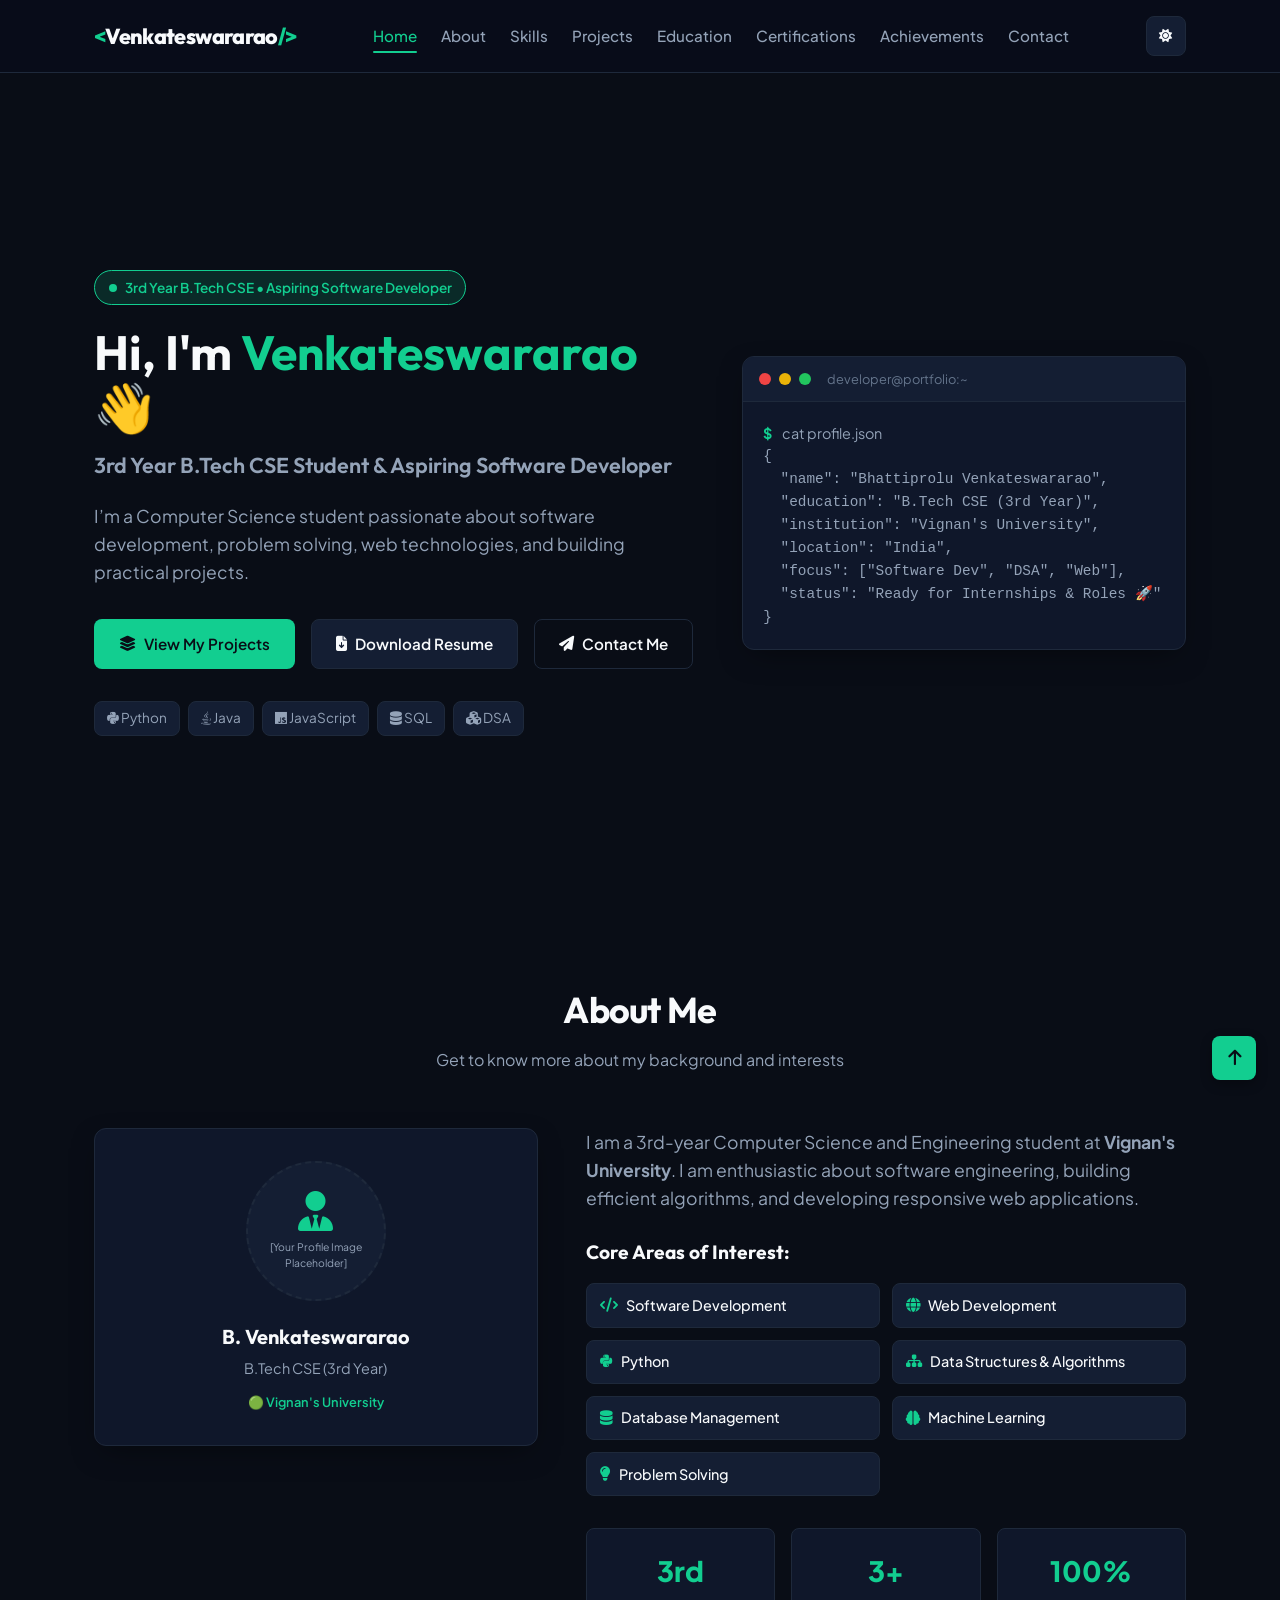
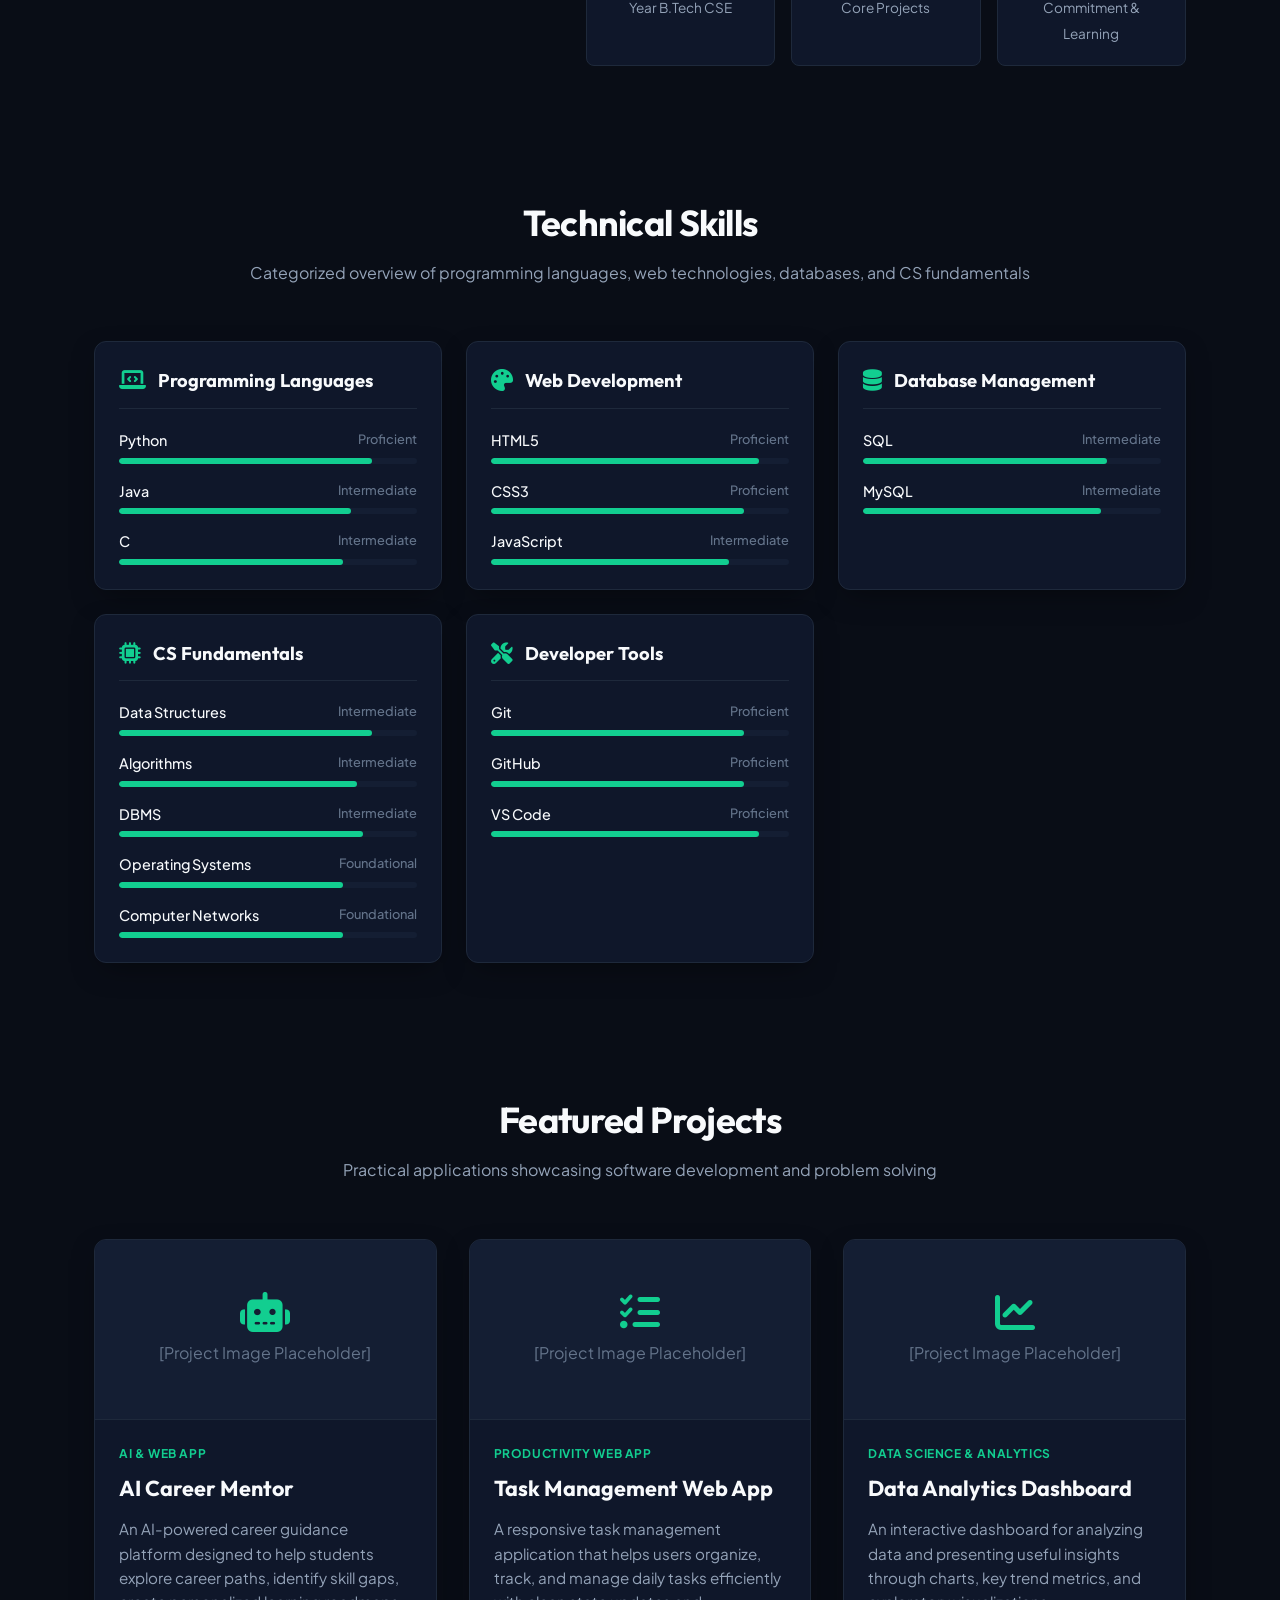
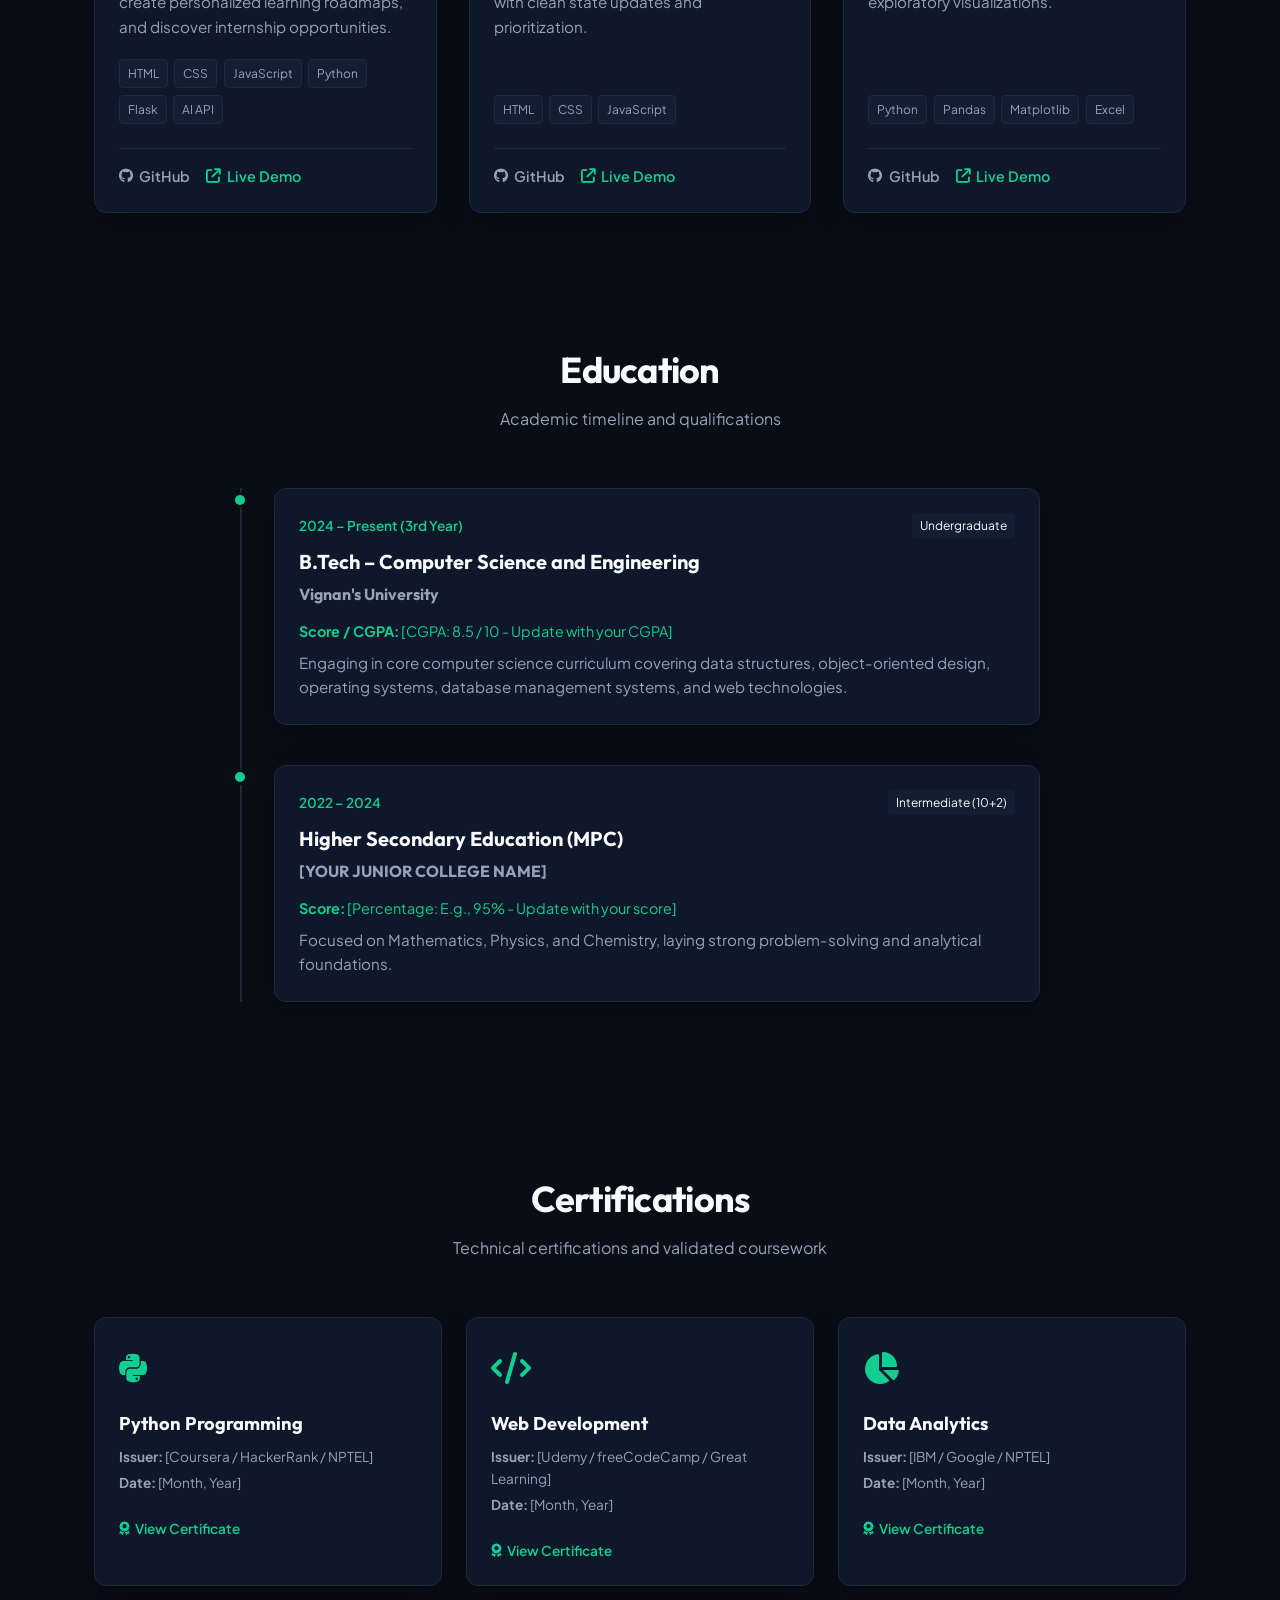
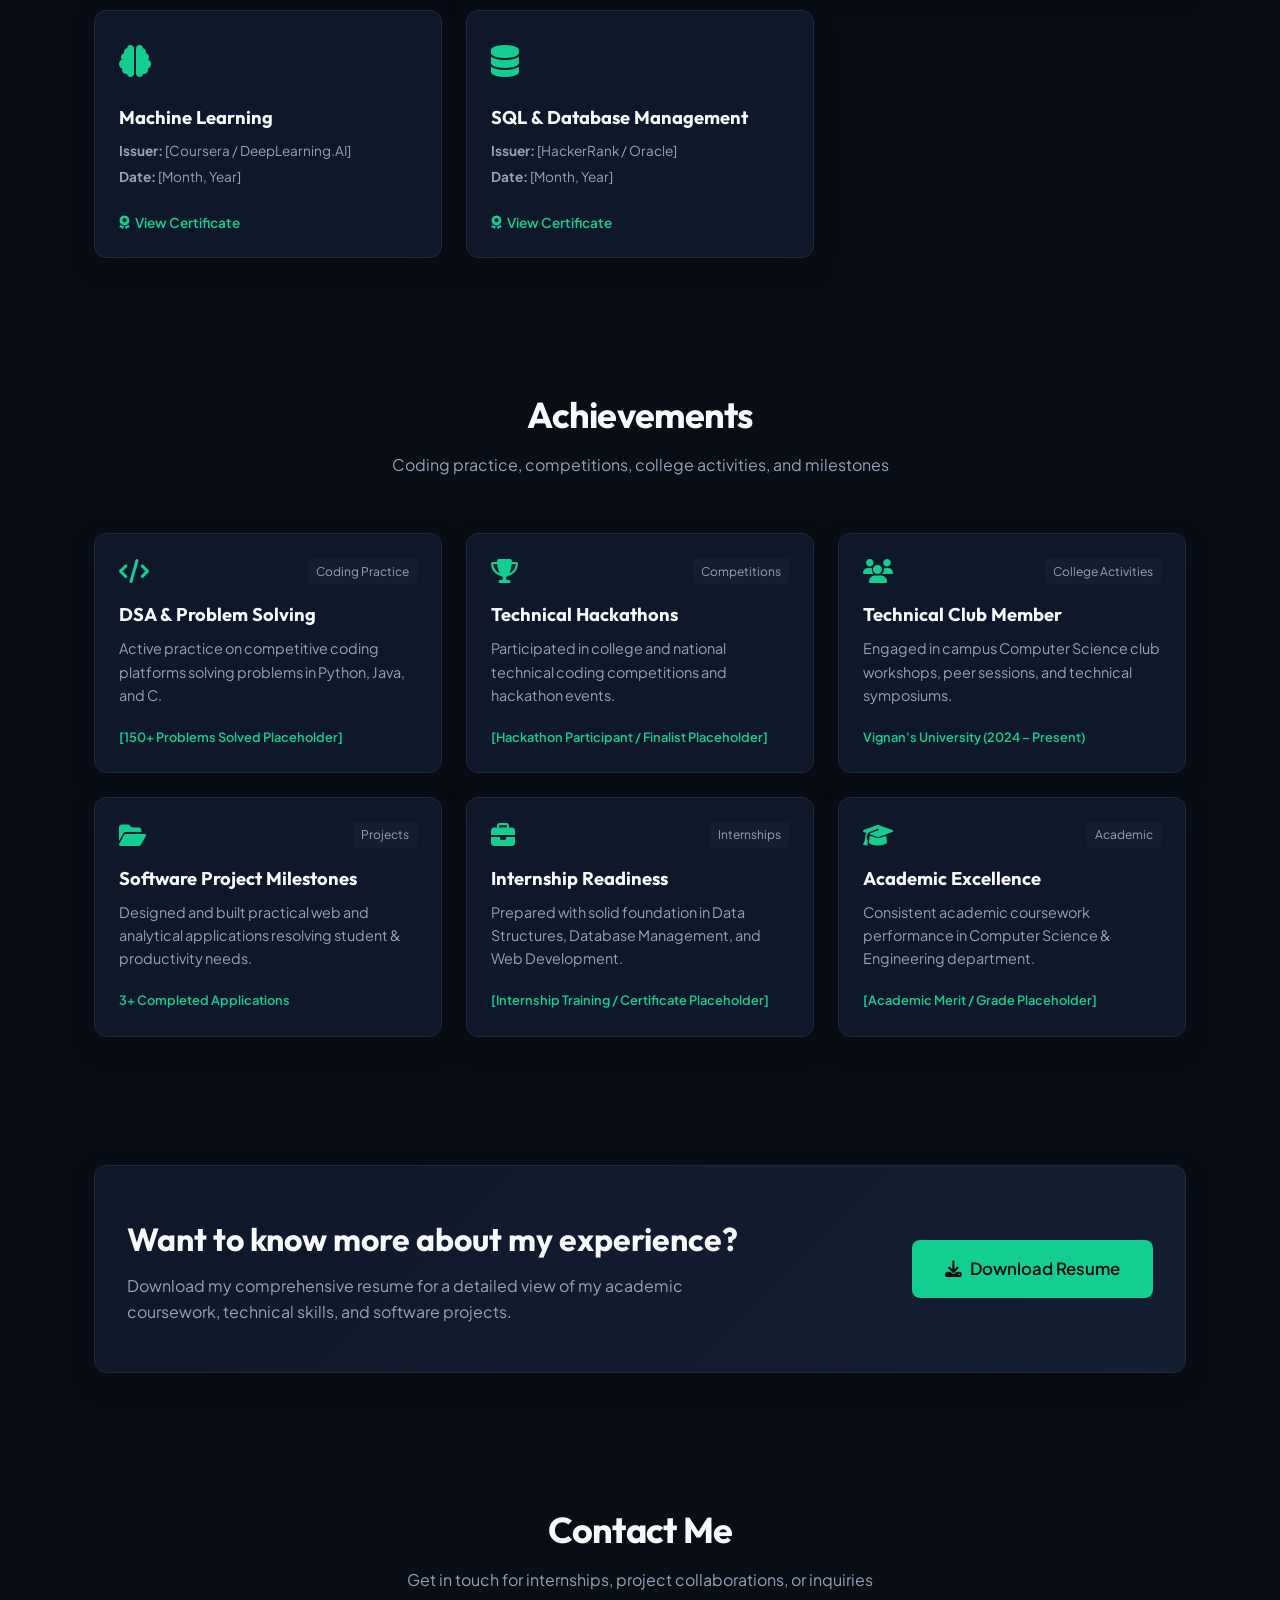
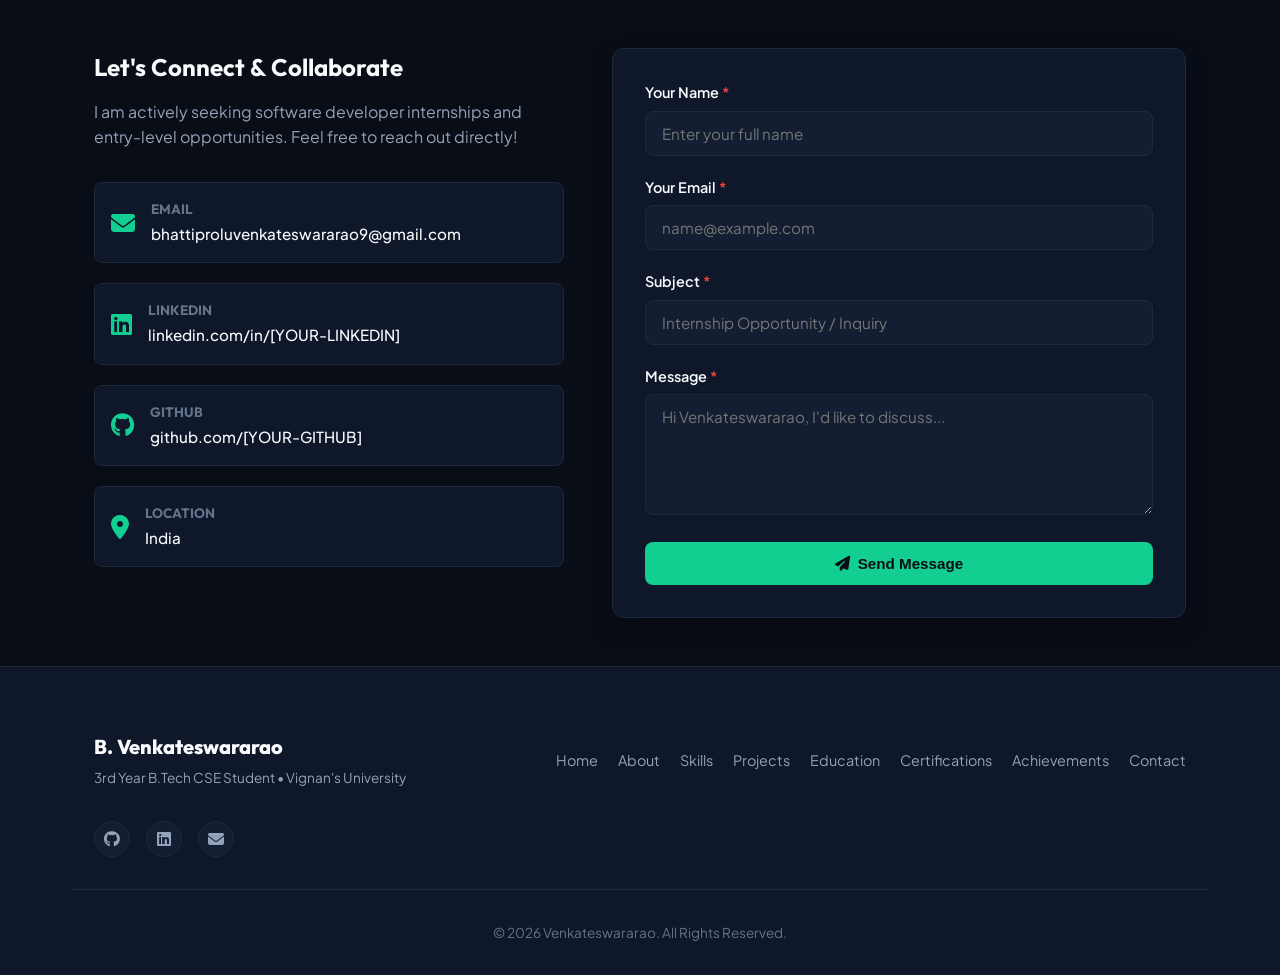
<file: vanilla-source/index.html>
<!DOCTYPE html>
<html lang="en">
<head>
  <meta charset="UTF-8">
  <meta name="viewport" content="width=device-width, initial-scale=1.0">
  <title>Bhattiprolu Venkateswararao | B.Tech CSE Portfolio</title>
  <meta name="description" content="Personal portfolio of Bhattiprolu Venkateswararao - 3rd Year B.Tech Computer Science and Engineering Student & Aspiring Software Developer.">
  <link rel="stylesheet" href="style.css">
  <!-- Google Fonts & Font Awesome Icons -->
  <link rel="preconnect" href="https://fonts.googleapis.com">
  <link rel="preconnect" href="https://fonts.gstatic.com" crossorigin>
  <link href="https://fonts.googleapis.com/css2?family=Plus+Jakarta+Sans:wght@300;400;500;600;700;800&family=Outfit:wght@500;600;700;800&family=Fira+Code:wght@400;500&display=swap" rel="stylesheet">
  <link rel="stylesheet" href="https://cdnjs.cloudflare.com/ajax/libs/font-awesome/6.5.1/css/all.min.css">
</head>
<body class="dark-theme">
  <!-- Navigation Bar -->
  <header class="header" id="header">
    <nav class="nav container">
      <a href="#home" class="nav-logo">
        <span class="logo-accent">&lt;</span>Venkateswararao<span class="logo-accent">/&gt;</span>
      </a>

      <div class="nav-menu" id="nav-menu">
        <ul class="nav-list">
          <li class="nav-item"><a href="#home" class="nav-link active-link">Home</a></li>
          <li class="nav-item"><a href="#about" class="nav-link">About</a></li>
          <li class="nav-item"><a href="#skills" class="nav-link">Skills</a></li>
          <li class="nav-item"><a href="#projects" class="nav-link">Projects</a></li>
          <li class="nav-item"><a href="#education" class="nav-link">Education</a></li>
          <li class="nav-item"><a href="#certifications" class="nav-link">Certifications</a></li>
          <li class="nav-item"><a href="#achievements" class="nav-link">Achievements</a></li>
          <li class="nav-item"><a href="#contact" class="nav-link">Contact</a></li>
        </ul>
        <div class="nav-close" id="nav-close"><i class="fa-solid fa-xmark"></i></div>
      </div>

      <div class="nav-actions">
        <button id="theme-toggle" class="theme-btn" aria-label="Toggle light/dark theme">
          <i class="fa-solid fa-sun" id="theme-icon"></i>
        </button>
        <div class="nav-toggle" id="nav-toggle">
          <i class="fa-solid fa-bars"></i>
        </div>
      </div>
    </nav>
  </header>

  <main class="main">
    <!-- HERO SECTION -->
    <section class="hero section" id="home">
      <div class="hero-container container grid">
        <div class="hero-content">
          <div class="hero-badge">
            <span class="status-dot"></span> 3rd Year B.Tech CSE • Aspiring Software Developer
          </div>
          <h1 class="hero-title">
            Hi, I'm <span class="highlight-text">Venkateswararao</span> 👋
          </h1>
          <h2 class="hero-subtitle">
            3rd Year B.Tech CSE Student & Aspiring Software Developer
          </h2>
          <p class="hero-description">
            I’m a Computer Science student passionate about software development, problem solving, web technologies, and building practical projects.
          </p>

          <div class="hero-buttons">
            <a href="#projects" class="btn btn-primary">
              <i class="fa-solid fa-layer-group"></i> View My Projects
            </a>
            <a href="assets/resume.pdf" class="btn btn-secondary" target="_blank" download>
              <i class="fa-solid fa-file-arrow-down"></i> Download Resume
            </a>
            <a href="#contact" class="btn btn-outline">
              <i class="fa-solid fa-paper-plane"></i> Contact Me
            </a>
          </div>

          <div class="hero-tags">
            <span class="tech-pill"><i class="fa-brands fa-python"></i> Python</span>
            <span class="tech-pill"><i class="fa-brands fa-java"></i> Java</span>
            <span class="tech-pill"><i class="fa-brands fa-js"></i> JavaScript</span>
            <span class="tech-pill"><i class="fa-solid fa-database"></i> SQL</span>
            <span class="tech-pill"><i class="fa-solid fa-cubes"></i> DSA</span>
          </div>
        </div>

        <div class="hero-visual">
          <div class="terminal-card">
            <div class="terminal-header">
              <span class="dot red"></span>
              <span class="dot yellow"></span>
              <span class="dot green"></span>
              <span class="terminal-title">developer@portfolio:~</span>
            </div>
            <div class="terminal-body font-mono">
              <p><span class="cmd-prompt">$</span> cat profile.json</p>
              <pre><code>{
  "name": "Bhattiprolu Venkateswararao",
  "education": "B.Tech CSE (3rd Year)",
  "institution": "Vignan's University",
  "location": "India",
  "focus": ["Software Dev", "DSA", "Web"],
  "status": "Ready for Internships & Roles 🚀"
}</code></pre>
            </div>
          </div>
        </div>
      </div>
    </section>

    <!-- ABOUT SECTION -->
    <section class="about section" id="about">
      <div class="container">
        <h2 class="section-title">About Me</h2>
        <span class="section-subtitle">Get to know more about my background and interests</span>

        <div class="about-container grid">
          <div class="about-image-wrapper">
            <div class="profile-card">
              <div class="avatar-placeholder">
                <i class="fa-solid fa-user-tie"></i>
                <span>[Your Profile Image Placeholder]</span>
              </div>
              <div class="profile-info">
                <h3>B. Venkateswararao</h3>
                <p>B.Tech CSE (3rd Year)</p>
                <div class="status-tag">🟢 Vignan's University</div>
              </div>
            </div>
          </div>

          <div class="about-data">
            <p class="about-text">
              I am a 3rd-year Computer Science and Engineering student at <strong>Vignan's University</strong>. I am enthusiastic about software engineering, building efficient algorithms, and developing responsive web applications.
            </p>

            <h3 class="about-heading">Core Areas of Interest:</h3>
            <div class="interests-grid">
              <div class="interest-item"><i class="fa-solid fa-code"></i> Software Development</div>
              <div class="interest-item"><i class="fa-solid fa-globe"></i> Web Development</div>
              <div class="interest-item"><i class="fa-brands fa-python"></i> Python</div>
              <div class="interest-item"><i class="fa-solid fa-sitemap"></i> Data Structures & Algorithms</div>
              <div class="interest-item"><i class="fa-solid fa-database"></i> Database Management</div>
              <div class="interest-item"><i class="fa-solid fa-brain"></i> Machine Learning</div>
              <div class="interest-item"><i class="fa-solid fa-lightbulb"></i> Problem Solving</div>
            </div>

            <div class="about-highlights grid">
              <div class="highlight-box">
                <span class="highlight-number">3rd</span>
                <span class="highlight-label">Year B.Tech CSE</span>
              </div>
              <div class="highlight-box">
                <span class="highlight-number">3+</span>
                <span class="highlight-label">Core Projects</span>
              </div>
              <div class="highlight-box">
                <span class="highlight-number">100%</span>
                <span class="highlight-label">Commitment & Learning</span>
              </div>
            </div>
          </div>
        </div>
      </div>
    </section>

    <!-- SKILLS SECTION -->
    <section class="skills section" id="skills">
      <div class="container">
        <h2 class="section-title">Technical Skills</h2>
        <span class="section-subtitle">Categorized overview of programming languages, web technologies, databases, and CS fundamentals</span>

        <div class="skills-container grid">
          <!-- Programming -->
          <div class="skill-category-card">
            <div class="category-header">
              <i class="fa-solid fa-laptop-code"></i>
              <h3>Programming Languages</h3>
            </div>
            <div class="skill-list">
              <div class="skill-item">
                <div class="skill-info"><span>Python</span><span>Proficient</span></div>
                <div class="skill-bar"><div class="skill-progress" style="width: 85%"></div></div>
              </div>
              <div class="skill-item">
                <div class="skill-info"><span>Java</span><span>Intermediate</span></div>
                <div class="skill-bar"><div class="skill-progress" style="width: 78%"></div></div>
              </div>
              <div class="skill-item">
                <div class="skill-info"><span>C</span><span>Intermediate</span></div>
                <div class="skill-bar"><div class="skill-progress" style="width: 75%"></div></div>
              </div>
            </div>
          </div>

          <!-- Web Development -->
          <div class="skill-category-card">
            <div class="category-header">
              <i class="fa-solid fa-palette"></i>
              <h3>Web Development</h3>
            </div>
            <div class="skill-list">
              <div class="skill-item">
                <div class="skill-info"><span>HTML5</span><span>Proficient</span></div>
                <div class="skill-bar"><div class="skill-progress" style="width: 90%"></div></div>
              </div>
              <div class="skill-item">
                <div class="skill-info"><span>CSS3</span><span>Proficient</span></div>
                <div class="skill-bar"><div class="skill-progress" style="width: 85%"></div></div>
              </div>
              <div class="skill-item">
                <div class="skill-info"><span>JavaScript</span><span>Intermediate</span></div>
                <div class="skill-bar"><div class="skill-progress" style="width: 80%"></div></div>
              </div>
            </div>
          </div>

          <!-- Database -->
          <div class="skill-category-card">
            <div class="category-header">
              <i class="fa-solid fa-database"></i>
              <h3>Database Management</h3>
            </div>
            <div class="skill-list">
              <div class="skill-item">
                <div class="skill-info"><span>SQL</span><span>Intermediate</span></div>
                <div class="skill-bar"><div class="skill-progress" style="width: 82%"></div></div>
              </div>
              <div class="skill-item">
                <div class="skill-info"><span>MySQL</span><span>Intermediate</span></div>
                <div class="skill-bar"><div class="skill-progress" style="width: 80%"></div></div>
              </div>
            </div>
          </div>

          <!-- Computer Science -->
          <div class="skill-category-card">
            <div class="category-header">
              <i class="fa-solid fa-microchip"></i>
              <h3>CS Fundamentals</h3>
            </div>
            <div class="skill-list">
              <div class="skill-item">
                <div class="skill-info"><span>Data Structures</span><span>Intermediate</span></div>
                <div class="skill-bar"><div class="skill-progress" style="width: 85%"></div></div>
              </div>
              <div class="skill-item">
                <div class="skill-info"><span>Algorithms</span><span>Intermediate</span></div>
                <div class="skill-bar"><div class="skill-progress" style="width: 80%"></div></div>
              </div>
              <div class="skill-item">
                <div class="skill-info"><span>DBMS</span><span>Intermediate</span></div>
                <div class="skill-bar"><div class="skill-progress" style="width: 82%"></div></div>
              </div>
              <div class="skill-item">
                <div class="skill-info"><span>Operating Systems</span><span>Foundational</span></div>
                <div class="skill-bar"><div class="skill-progress" style="width: 75%"></div></div>
              </div>
              <div class="skill-item">
                <div class="skill-info"><span>Computer Networks</span><span>Foundational</span></div>
                <div class="skill-bar"><div class="skill-progress" style="width: 75%"></div></div>
              </div>
            </div>
          </div>

          <!-- Tools -->
          <div class="skill-category-card">
            <div class="category-header">
              <i class="fa-solid fa-screwdriver-wrench"></i>
              <h3>Developer Tools</h3>
            </div>
            <div class="skill-list">
              <div class="skill-item">
                <div class="skill-info"><span>Git</span><span>Proficient</span></div>
                <div class="skill-bar"><div class="skill-progress" style="width: 85%"></div></div>
              </div>
              <div class="skill-item">
                <div class="skill-info"><span>GitHub</span><span>Proficient</span></div>
                <div class="skill-bar"><div class="skill-progress" style="width: 85%"></div></div>
              </div>
              <div class="skill-item">
                <div class="skill-info"><span>VS Code</span><span>Proficient</span></div>
                <div class="skill-bar"><div class="skill-progress" style="width: 90%"></div></div>
              </div>
            </div>
          </div>
        </div>
      </div>
    </section>

    <!-- PROJECTS SECTION -->
    <section class="projects section" id="projects">
      <div class="container">
        <h2 class="section-title">Featured Projects</h2>
        <span class="section-subtitle">Practical applications showcasing software development and problem solving</span>

        <div class="projects-container grid">
          <!-- Project 1 -->
          <div class="project-card">
            <div class="project-img-placeholder">
              <i class="fa-solid fa-robot"></i>
              <span>[Project Image Placeholder]</span>
            </div>
            <div class="project-content">
              <div class="project-badge">AI & Web App</div>
              <h3 class="project-title">AI Career Mentor</h3>
              <p class="project-desc">
                An AI-powered career guidance platform designed to help students explore career paths, identify skill gaps, create personalized learning roadmaps, and discover internship opportunities.
              </p>
              <div class="project-tech">
                <span>HTML</span><span>CSS</span><span>JavaScript</span><span>Python</span><span>Flask</span><span>AI API</span>
              </div>
              <div class="project-links">
                <a href="https://github.com/[YOUR-GITHUB]" class="btn-link" target="_blank">
                  <i class="fa-brands fa-github"></i> GitHub
                </a>
                <a href="https://[PROJECT-LIVE-DEMO].com" class="btn-link btn-link-accent" target="_blank">
                  <i class="fa-solid fa-arrow-up-right-from-square"></i> Live Demo
                </a>
              </div>
            </div>
          </div>

          <!-- Project 2 -->
          <div class="project-card">
            <div class="project-img-placeholder">
              <i class="fa-solid fa-list-check"></i>
              <span>[Project Image Placeholder]</span>
            </div>
            <div class="project-content">
              <div class="project-badge">Productivity Web App</div>
              <h3 class="project-title">Task Management Web App</h3>
              <p class="project-desc">
                A responsive task management application that helps users organize, track, and manage daily tasks efficiently with clean state updates and prioritization.
              </p>
              <div class="project-tech">
                <span>HTML</span><span>CSS</span><span>JavaScript</span>
              </div>
              <div class="project-links">
                <a href="https://github.com/[YOUR-GITHUB]" class="btn-link" target="_blank">
                  <i class="fa-brands fa-github"></i> GitHub
                </a>
                <a href="https://[PROJECT-LIVE-DEMO].com" class="btn-link btn-link-accent" target="_blank">
                  <i class="fa-solid fa-arrow-up-right-from-square"></i> Live Demo
                </a>
              </div>
            </div>
          </div>

          <!-- Project 3 -->
          <div class="project-card">
            <div class="project-img-placeholder">
              <i class="fa-solid fa-chart-line"></i>
              <span>[Project Image Placeholder]</span>
            </div>
            <div class="project-content">
              <div class="project-badge">Data Science & Analytics</div>
              <h3 class="project-title">Data Analytics Dashboard</h3>
              <p class="project-desc">
                An interactive dashboard for analyzing data and presenting useful insights through charts, key trend metrics, and exploratory visualizations.
              </p>
              <div class="project-tech">
                <span>Python</span><span>Pandas</span><span>Matplotlib</span><span>Excel</span>
              </div>
              <div class="project-links">
                <a href="https://github.com/[YOUR-GITHUB]" class="btn-link" target="_blank">
                  <i class="fa-brands fa-github"></i> GitHub
                </a>
                <a href="https://[PROJECT-LIVE-DEMO].com" class="btn-link btn-link-accent" target="_blank">
                  <i class="fa-solid fa-arrow-up-right-from-square"></i> Live Demo
                </a>
              </div>
            </div>
          </div>
        </div>
      </div>
    </section>

    <!-- EDUCATION SECTION -->
    <section class="education section" id="education">
      <div class="container">
        <h2 class="section-title">Education</h2>
        <span class="section-subtitle">Academic timeline and qualifications</span>

        <div class="timeline-container">
          <div class="timeline-item">
            <div class="timeline-dot"></div>
            <div class="timeline-content">
              <div class="timeline-header">
                <span class="timeline-date">2024 – Present (3rd Year)</span>
                <span class="timeline-tag">Undergraduate</span>
              </div>
              <h3 class="timeline-title">B.Tech – Computer Science and Engineering</h3>
              <h4 class="timeline-institution">Vignan's University</h4>
              <p class="timeline-score"><strong>Score / CGPA:</strong> [CGPA: 8.5 / 10 - Update with your CGPA]</p>
              <p class="timeline-desc">
                Engaging in core computer science curriculum covering data structures, object-oriented design, operating systems, database management systems, and web technologies.
              </p>
            </div>
          </div>

          <div class="timeline-item">
            <div class="timeline-dot"></div>
            <div class="timeline-content">
              <div class="timeline-header">
                <span class="timeline-date">2022 – 2024</span>
                <span class="timeline-tag">Intermediate (10+2)</span>
              </div>
              <h3 class="timeline-title">Higher Secondary Education (MPC)</h3>
              <h4 class="timeline-institution">[YOUR JUNIOR COLLEGE NAME]</h4>
              <p class="timeline-score"><strong>Score:</strong> [Percentage: E.g., 95% - Update with your score]</p>
              <p class="timeline-desc">Focused on Mathematics, Physics, and Chemistry, laying strong problem-solving and analytical foundations.</p>
            </div>
          </div>
        </div>
      </div>
    </section>

    <!-- CERTIFICATIONS SECTION -->
    <section class="certifications section" id="certifications">
      <div class="container">
        <h2 class="section-title">Certifications</h2>
        <span class="section-subtitle">Technical certifications and validated coursework</span>

        <div class="cert-grid grid">
          <div class="cert-card">
            <div class="cert-icon"><i class="fa-brands fa-python"></i></div>
            <h3 class="cert-name">Python Programming</h3>
            <p class="cert-issuer"><strong>Issuer:</strong> [Coursera / HackerRank / NPTEL]</p>
            <p class="cert-date"><strong>Date:</strong> [Month, Year]</p>
            <a href="https://[VERIFY-CERTIFICATE]" class="btn-cert" target="_blank">
              <i class="fa-solid fa-award"></i> View Certificate
            </a>
          </div>

          <div class="cert-card">
            <div class="cert-icon"><i class="fa-solid fa-code"></i></div>
            <h3 class="cert-name">Web Development</h3>
            <p class="cert-issuer"><strong>Issuer:</strong> [Udemy / freeCodeCamp / Great Learning]</p>
            <p class="cert-date"><strong>Date:</strong> [Month, Year]</p>
            <a href="https://[VERIFY-CERTIFICATE]" class="btn-cert" target="_blank">
              <i class="fa-solid fa-award"></i> View Certificate
            </a>
          </div>

          <div class="cert-card">
            <div class="cert-icon"><i class="fa-solid fa-chart-pie"></i></div>
            <h3 class="cert-name">Data Analytics</h3>
            <p class="cert-issuer"><strong>Issuer:</strong> [IBM / Google / NPTEL]</p>
            <p class="cert-date"><strong>Date:</strong> [Month, Year]</p>
            <a href="https://[VERIFY-CERTIFICATE]" class="btn-cert" target="_blank">
              <i class="fa-solid fa-award"></i> View Certificate
            </a>
          </div>

          <div class="cert-card">
            <div class="cert-icon"><i class="fa-solid fa-brain"></i></div>
            <h3 class="cert-name">Machine Learning</h3>
            <p class="cert-issuer"><strong>Issuer:</strong> [Coursera / DeepLearning.AI]</p>
            <p class="cert-date"><strong>Date:</strong> [Month, Year]</p>
            <a href="https://[VERIFY-CERTIFICATE]" class="btn-cert" target="_blank">
              <i class="fa-solid fa-award"></i> View Certificate
            </a>
          </div>

          <div class="cert-card">
            <div class="cert-icon"><i class="fa-solid fa-database"></i></div>
            <h3 class="cert-name">SQL & Database Management</h3>
            <p class="cert-issuer"><strong>Issuer:</strong> [HackerRank / Oracle]</p>
            <p class="cert-date"><strong>Date:</strong> [Month, Year]</p>
            <a href="https://[VERIFY-CERTIFICATE]" class="btn-cert" target="_blank">
              <i class="fa-solid fa-award"></i> View Certificate
            </a>
          </div>
        </div>
      </div>
    </section>

    <!-- ACHIEVEMENTS SECTION -->
    <section class="achievements section" id="achievements">
      <div class="container">
        <h2 class="section-title">Achievements</h2>
        <span class="section-subtitle">Coding practice, competitions, college activities, and milestones</span>

        <div class="achievements-grid grid">
          <div class="achievement-card">
            <div class="ach-header">
              <i class="fa-solid fa-code"></i>
              <span class="ach-badge">Coding Practice</span>
            </div>
            <h3>DSA & Problem Solving</h3>
            <p>Active practice on competitive coding platforms solving problems in Python, Java, and C.</p>
            <span class="ach-meta">[150+ Problems Solved Placeholder]</span>
          </div>

          <div class="achievement-card">
            <div class="ach-header">
              <i class="fa-solid fa-trophy"></i>
              <span class="ach-badge">Competitions</span>
            </div>
            <h3>Technical Hackathons</h3>
            <p>Participated in college and national technical coding competitions and hackathon events.</p>
            <span class="ach-meta">[Hackathon Participant / Finalist Placeholder]</span>
          </div>

          <div class="achievement-card">
            <div class="ach-header">
              <i class="fa-solid fa-users"></i>
              <span class="ach-badge">College Activities</span>
            </div>
            <h3>Technical Club Member</h3>
            <p>Engaged in campus Computer Science club workshops, peer sessions, and technical symposiums.</p>
            <span class="ach-meta">Vignan's University (2024 – Present)</span>
          </div>

          <div class="achievement-card">
            <div class="ach-header">
              <i class="fa-solid fa-folder-open"></i>
              <span class="ach-badge">Projects</span>
            </div>
            <h3>Software Project Milestones</h3>
            <p>Designed and built practical web and analytical applications resolving student & productivity needs.</p>
            <span class="ach-meta">3+ Completed Applications</span>
          </div>

          <div class="achievement-card">
            <div class="ach-header">
              <i class="fa-solid fa-briefcase"></i>
              <span class="ach-badge">Internships</span>
            </div>
            <h3>Internship Readiness</h3>
            <p>Prepared with solid foundation in Data Structures, Database Management, and Web Development.</p>
            <span class="ach-meta">[Internship Training / Certificate Placeholder]</span>
          </div>

          <div class="achievement-card">
            <div class="ach-header">
              <i class="fa-solid fa-graduation-cap"></i>
              <span class="ach-badge">Academic</span>
            </div>
            <h3>Academic Excellence</h3>
            <p>Consistent academic coursework performance in Computer Science & Engineering department.</p>
            <span class="ach-meta">[Academic Merit / Grade Placeholder]</span>
          </div>
        </div>
      </div>
    </section>

    <!-- RESUME SECTION -->
    <section class="resume-section section">
      <div class="container">
        <div class="resume-banner">
          <div class="resume-text">
            <h2>Want to know more about my experience?</h2>
            <p>Download my comprehensive resume for a detailed view of my academic coursework, technical skills, and software projects.</p>
          </div>
          <div class="resume-btn-wrap">
            <a href="assets/resume.pdf" class="btn btn-primary btn-large" download>
              <i class="fa-solid fa-download"></i> Download Resume
            </a>
          </div>
        </div>
      </div>
    </section>

    <!-- CONTACT SECTION -->
    <section class="contact section" id="contact">
      <div class="container">
        <h2 class="section-title">Contact Me</h2>
        <span class="section-subtitle">Get in touch for internships, project collaborations, or inquiries</span>

        <div class="contact-container grid">
          <div class="contact-info-col">
            <h3>Let's Connect & Collaborate</h3>
            <p>I am actively seeking software developer internships and entry-level opportunities. Feel free to reach out directly!</p>

            <div class="contact-cards">
              <div class="contact-item">
                <i class="fa-solid fa-envelope"></i>
                <div>
                  <h4>Email</h4>
                  <a href="mailto:bhattiproluvenkateswararao9@gmail.com">bhattiproluvenkateswararao9@gmail.com</a>
                </div>
              </div>

              <div class="contact-item">
                <i class="fa-brands fa-linkedin"></i>
                <div>
                  <h4>LinkedIn</h4>
                  <a href="https://linkedin.com/in/[YOUR-LINKEDIN]" target="_blank">linkedin.com/in/[YOUR-LINKEDIN]</a>
                </div>
              </div>

              <div class="contact-item">
                <i class="fa-brands fa-github"></i>
                <div>
                  <h4>GitHub</h4>
                  <a href="https://github.com/[YOUR-GITHUB]" target="_blank">github.com/[YOUR-GITHUB]</a>
                </div>
              </div>

              <div class="contact-item">
                <i class="fa-solid fa-location-dot"></i>
                <div>
                  <h4>Location</h4>
                  <span>India</span>
                </div>
              </div>
            </div>
          </div>

          <div class="contact-form-col">
            <form id="contact-form" class="contact-form">
              <div class="form-group">
                <label for="user_name">Your Name <span class="req">*</span></label>
                <input type="text" id="user_name" name="name" placeholder="Enter your full name" required>
              </div>

              <div class="form-group">
                <label for="user_email">Your Email <span class="req">*</span></label>
                <input type="email" id="user_email" name="email" placeholder="name@example.com" required>
              </div>

              <div class="form-group">
                <label for="user_subject">Subject <span class="req">*</span></label>
                <input type="text" id="user_subject" name="subject" placeholder="Internship Opportunity / Inquiry" required>
              </div>

              <div class="form-group">
                <label for="user_message">Message <span class="req">*</span></label>
                <textarea id="user_message" name="message" rows="5" placeholder="Hi Venkateswararao, I'd like to discuss..." required></textarea>
              </div>

              <button type="submit" class="btn btn-primary btn-block" id="submit-btn">
                <i class="fa-solid fa-paper-plane"></i> Send Message
              </button>

              <div id="form-feedback" class="form-feedback"></div>
            </form>
          </div>
        </div>
      </div>
    </section>
  </main>

  <!-- FOOTER -->
  <footer class="footer">
    <div class="container footer-container">
      <div class="footer-brand">
        <a href="#home" class="footer-logo">B. Venkateswararao</a>
        <p>3rd Year B.Tech CSE Student • Vignan's University</p>
      </div>

      <ul class="footer-links">
        <li><a href="#home">Home</a></li>
        <li><a href="#about">About</a></li>
        <li><a href="#skills">Skills</a></li>
        <li><a href="#projects">Projects</a></li>
        <li><a href="#education">Education</a></li>
        <li><a href="#certifications">Certifications</a></li>
        <li><a href="#achievements">Achievements</a></li>
        <li><a href="#contact">Contact</a></li>
      </ul>

      <div class="footer-socials">
        <a href="https://github.com/[YOUR-GITHUB]" target="_blank" aria-label="GitHub"><i class="fa-brands fa-github"></i></a>
        <a href="https://linkedin.com/in/[YOUR-LINKEDIN]" target="_blank" aria-label="LinkedIn"><i class="fa-brands fa-linkedin"></i></a>
        <a href="mailto:bhattiproluvenkateswararao9@gmail.com" aria-label="Email"><i class="fa-solid fa-envelope"></i></a>
      </div>
    </div>
    <div class="footer-bottom container">
      <p>© 2026 Venkateswararao. All Rights Reserved.</p>
    </div>
  </footer>

  <!-- Scroll Top Button -->
  <a href="#home" class="scrollup" id="scroll-up" aria-label="Scroll to top">
    <i class="fa-solid fa-arrow-up"></i>
  </a>

  <script src="script.js"></script>
</body>
</html>
</file>
<file: vanilla-source/style.css>
/* =========================================
   VARIABLES & DESIGN TOKENS
   ========================================= */
:root {
  --hue: 160; /* Emerald green accent */
  --primary: hsl(var(--hue), 84%, 44%);
  --primary-hover: hsl(var(--hue), 84%, 38%);
  --primary-light: hsla(var(--hue), 84%, 44%, 0.15);
  
  /* Dark Theme (Default) */
  --bg-body: #090d16;
  --bg-surface: #0f172a;
  --bg-card: #141e33;
  --border-color: #1e293b;
  --text-main: #f8fafc;
  --text-muted: #94a3b8;
  --text-dim: #64748b;
  --shadow: 0 10px 30px -10px rgba(0, 0, 0, 0.5);
  --radius: 12px;
  --radius-sm: 8px;
  --transition: all 0.25s ease;
}

body.light-theme {
  --bg-body: #f8fafc;
  --bg-surface: #ffffff;
  --bg-card: #f1f5f9;
  --border-color: #e2e8f0;
  --text-main: #0f172a;
  --text-muted: #475569;
  --text-dim: #64748b;
  --shadow: 0 10px 25px -5px rgba(0, 0, 0, 0.06);
}

/* =========================================
   BASE STYLES
   ========================================= */
* {
  margin: 0;
  padding: 0;
  box-sizing: border-box;
}

html {
  scroll-behavior: smooth;
  font-family: 'Plus Jakarta Sans', system-ui, sans-serif;
}

body {
  background-color: var(--bg-body);
  color: var(--text-main);
  line-height: 1.6;
  transition: background-color 0.3s ease, color 0.3s ease;
}

h1, h2, h3, h4 {
  font-family: 'Outfit', sans-serif;
  color: var(--text-main);
  font-weight: 700;
}

a {
  text-decoration: none;
  color: inherit;
  transition: var(--transition);
}

ul {
  list-style: none;
}

.container {
  max-width: 1140px;
  margin-left: auto;
  margin-right: auto;
  padding-left: 1.5rem;
  padding-right: 1.5rem;
}

.grid {
  display: grid;
  gap: 1.5rem;
}

.section {
  padding: 5rem 0 3rem;
}

.section-title {
  font-size: 2.25rem;
  text-align: center;
  margin-bottom: 0.5rem;
  letter-spacing: -0.02em;
}

.section-subtitle {
  display: block;
  font-size: 1rem;
  color: var(--text-muted);
  text-align: center;
  margin-bottom: 3.5rem;
}

/* =========================================
   BUTTONS & ACCENTS
   ========================================= */
.btn {
  display: inline-flex;
  align-items: center;
  gap: 0.5rem;
  padding: 0.75rem 1.5rem;
  border-radius: var(--radius-sm);
  font-weight: 600;
  font-size: 0.95rem;
  cursor: pointer;
  border: 1px solid transparent;
  transition: var(--transition);
}

.btn-primary {
  background-color: var(--primary);
  color: #090d16;
}

.btn-primary:hover {
  background-color: var(--primary-hover);
  transform: translateY(-2px);
}

.btn-secondary {
  background-color: var(--bg-card);
  color: var(--text-main);
  border: 1px solid var(--border-color);
}

.btn-secondary:hover {
  border-color: var(--primary);
  color: var(--primary);
  transform: translateY(-2px);
}

.btn-outline {
  background: transparent;
  color: var(--text-main);
  border: 1px solid var(--border-color);
}

.btn-outline:hover {
  border-color: var(--primary);
  color: var(--primary);
}

.btn-large {
  padding: 0.9rem 2rem;
  font-size: 1.05rem;
}

.btn-block {
  width: 100%;
  justify-content: center;
}

.highlight-text {
  color: var(--primary);
}

/* =========================================
   HEADER & NAVBAR
   ========================================= */
.header {
  position: sticky;
  top: 0;
  left: 0;
  width: 100%;
  background: hsla(222, 47%, 7%, 0.85);
  backdrop-filter: blur(12px);
  z-index: 100;
  border-bottom: 1px solid var(--border-color);
  transition: var(--transition);
}

body.light-theme .header {
  background: rgba(255, 255, 255, 0.85);
}

.nav {
  height: 4.5rem;
  display: flex;
  justify-content: space-between;
  align-items: center;
}

.nav-logo {
  font-size: 1.35rem;
  font-weight: 800;
  font-family: 'Outfit', sans-serif;
  letter-spacing: -0.03em;
}

.logo-accent {
  color: var(--primary);
}

.nav-list {
  display: flex;
  gap: 1.5rem;
}

.nav-link {
  font-size: 0.95rem;
  font-weight: 500;
  color: var(--text-muted);
  position: relative;
  padding: 0.25rem 0;
}

.nav-link:hover,
.nav-link.active-link {
  color: var(--primary);
}

.nav-link.active-link::after {
  content: '';
  position: absolute;
  bottom: -4px;
  left: 0;
  width: 100%;
  height: 2px;
  background-color: var(--primary);
  border-radius: 2px;
}

.nav-actions {
  display: flex;
  align-items: center;
  gap: 1rem;
}

.theme-btn {
  background: var(--bg-card);
  border: 1px solid var(--border-color);
  color: var(--text-main);
  width: 2.5rem;
  height: 2.5rem;
  border-radius: var(--radius-sm);
  display: flex;
  align-items: center;
  justify-content: center;
  cursor: pointer;
  transition: var(--transition);
}

.theme-btn:hover {
  border-color: var(--primary);
  color: var(--primary);
}

.nav-toggle, .nav-close {
  display: none;
  font-size: 1.25rem;
  cursor: pointer;
}

/* =========================================
   HERO SECTION
   ========================================= */
.hero {
  min-height: calc(100vh - 4.5rem);
  display: flex;
  align-items: center;
}

.hero-container {
  grid-template-columns: 1.15fr 0.85fr;
  align-items: center;
  gap: 3rem;
}

.hero-badge {
  display: inline-flex;
  align-items: center;
  gap: 0.5rem;
  padding: 0.35rem 0.85rem;
  background: var(--primary-light);
  border: 1px solid var(--primary);
  border-radius: 9999px;
  font-size: 0.85rem;
  font-weight: 600;
  color: var(--primary);
  margin-bottom: 1.25rem;
}

.status-dot {
  width: 8px;
  height: 8px;
  background-color: var(--primary);
  border-radius: 50%;
}

.hero-title {
  font-size: 3rem;
  line-height: 1.15;
  margin-bottom: 0.75rem;
}

.hero-subtitle {
  font-size: 1.35rem;
  font-weight: 600;
  color: var(--text-muted);
  margin-bottom: 1.25rem;
}

.hero-description {
  font-size: 1.1rem;
  color: var(--text-muted);
  margin-bottom: 2rem;
  max-width: 540px;
}

.hero-buttons {
  display: flex;
  flex-wrap: wrap;
  gap: 1rem;
  margin-bottom: 2rem;
}

.hero-tags {
  display: flex;
  flex-wrap: wrap;
  gap: 0.5rem;
}

.tech-pill {
  padding: 0.35rem 0.75rem;
  background: var(--bg-card);
  border: 1px solid var(--border-color);
  border-radius: var(--radius-sm);
  font-size: 0.85rem;
  color: var(--text-muted);
}

.terminal-card {
  background: var(--bg-surface);
  border: 1px solid var(--border-color);
  border-radius: var(--radius);
  box-shadow: var(--shadow);
  overflow: hidden;
}

.terminal-header {
  display: flex;
  align-items: center;
  gap: 0.5rem;
  padding: 0.75rem 1rem;
  background: var(--bg-card);
  border-bottom: 1px solid var(--border-color);
}

.dot { width: 12px; height: 12px; border-radius: 50%; }
.dot.red { background: #ef4444; }
.dot.yellow { background: #eab308; }
.dot.green { background: #22c55e; }
.terminal-title { margin-left: 0.5rem; font-size: 0.8rem; color: var(--text-dim); }

.terminal-body {
  padding: 1.25rem;
  font-size: 0.9rem;
  color: var(--text-muted);
}

.cmd-prompt { color: var(--primary); font-weight: 700; margin-right: 0.5rem; }

/* =========================================
   ABOUT SECTION
   ========================================= */
.about-container {
  grid-template-columns: 0.85fr 1.15fr;
  gap: 3rem;
  align-items: start;
}

.profile-card {
  background: var(--bg-surface);
  border: 1px solid var(--border-color);
  border-radius: var(--radius);
  padding: 2rem;
  text-align: center;
  box-shadow: var(--shadow);
}

.avatar-placeholder {
  width: 140px;
  height: 140px;
  margin: 0 auto 1.25rem;
  border-radius: 50%;
  background: var(--bg-card);
  border: 2px dashed var(--border-color);
  display: flex;
  flex-direction: column;
  align-items: center;
  justify-content: center;
  gap: 0.5rem;
  color: var(--text-muted);
}

.avatar-placeholder i { font-size: 2.5rem; color: var(--primary); }
.avatar-placeholder span { font-size: 0.65rem; padding: 0 0.5rem; }

.profile-info h3 { font-size: 1.25rem; margin-bottom: 0.25rem; }
.profile-info p { font-size: 0.9rem; color: var(--text-muted); margin-bottom: 0.75rem; }
.status-tag { font-size: 0.8rem; color: var(--primary); font-weight: 600; }

.about-text { font-size: 1.1rem; color: var(--text-muted); margin-bottom: 1.5rem; }
.about-heading { font-size: 1.2rem; margin-bottom: 1rem; }

.interests-grid {
  display: grid;
  grid-template-columns: repeat(auto-fill, minmax(200px, 1fr));
  gap: 0.75rem;
  margin-bottom: 2rem;
}

.interest-item {
  display: flex;
  align-items: center;
  gap: 0.5rem;
  padding: 0.6rem 0.85rem;
  background: var(--bg-card);
  border: 1px solid var(--border-color);
  border-radius: var(--radius-sm);
  font-size: 0.9rem;
  font-weight: 500;
}

.interest-item i { color: var(--primary); }

.about-highlights {
  grid-template-columns: repeat(3, 1fr);
  gap: 1rem;
}

.highlight-box {
  background: var(--bg-surface);
  border: 1px solid var(--border-color);
  border-radius: var(--radius-sm);
  padding: 1.25rem;
  text-align: center;
}

.highlight-number { display: block; font-size: 1.75rem; font-weight: 800; color: var(--primary); }
.highlight-label { font-size: 0.85rem; color: var(--text-muted); }

/* =========================================
   SKILLS SECTION
   ========================================= */
.skills-container {
  grid-template-columns: repeat(auto-fit, minmax(320px, 1fr));
  gap: 1.5rem;
}

.skill-category-card {
  background: var(--bg-surface);
  border: 1px solid var(--border-color);
  border-radius: var(--radius);
  padding: 1.5rem;
  box-shadow: var(--shadow);
  transition: var(--transition);
}

.skill-category-card:hover {
  border-color: var(--primary);
  transform: translateY(-3px);
}

.category-header {
  display: flex;
  align-items: center;
  gap: 0.75rem;
  margin-bottom: 1.25rem;
  padding-bottom: 0.75rem;
  border-bottom: 1px solid var(--border-color);
}

.category-header i { font-size: 1.35rem; color: var(--primary); }
.category-header h3 { font-size: 1.15rem; }

.skill-list { display: flex; flex-direction: column; gap: 1rem; }

.skill-info {
  display: flex;
  justify-content: space-between;
  font-size: 0.9rem;
  font-weight: 500;
  margin-bottom: 0.35rem;
}

.skill-info span:last-child {
  color: var(--text-dim);
  font-size: 0.8rem;
}

.skill-bar {
  height: 6px;
  background: var(--bg-card);
  border-radius: 999px;
  overflow: hidden;
}

.skill-progress {
  height: 100%;
  background: var(--primary);
  border-radius: 999px;
}

/* =========================================
   PROJECTS SECTION
   ========================================= */
.projects-container {
  grid-template-columns: repeat(auto-fit, minmax(320px, 1fr));
  gap: 2rem;
}

.project-card {
  background: var(--bg-surface);
  border: 1px solid var(--border-color);
  border-radius: var(--radius);
  overflow: hidden;
  box-shadow: var(--shadow);
  display: flex;
  flex-direction: column;
  transition: var(--transition);
}

.project-card:hover {
  transform: translateY(-4px);
  border-color: var(--primary);
}

.project-img-placeholder {
  height: 180px;
  background: var(--bg-card);
  border-bottom: 1px solid var(--border-color);
  display: flex;
  flex-direction: column;
  align-items: center;
  justify-content: center;
  gap: 0.5rem;
  color: var(--text-dim);
}

.project-img-placeholder i { font-size: 2.5rem; color: var(--primary); }

.project-content {
  padding: 1.5rem;
  display: flex;
  flex-direction: column;
  flex-grow: 1;
}

.project-badge {
  display: inline-block;
  font-size: 0.75rem;
  font-weight: 700;
  color: var(--primary);
  text-transform: uppercase;
  letter-spacing: 0.05em;
  margin-bottom: 0.5rem;
}

.project-title { font-size: 1.35rem; margin-bottom: 0.75rem; }
.project-desc { font-size: 0.95rem; color: var(--text-muted); margin-bottom: 1.25rem; flex-grow: 1; }

.project-tech {
  display: flex;
  flex-wrap: wrap;
  gap: 0.4rem;
  margin-bottom: 1.5rem;
}

.project-tech span {
  padding: 0.25rem 0.5rem;
  background: var(--bg-card);
  border: 1px solid var(--border-color);
  border-radius: 4px;
  font-size: 0.75rem;
  color: var(--text-muted);
}

.project-links {
  display: flex;
  gap: 1rem;
  border-top: 1px solid var(--border-color);
  padding-top: 1rem;
}

.btn-link {
  display: inline-flex;
  align-items: center;
  gap: 0.4rem;
  font-size: 0.9rem;
  font-weight: 600;
  color: var(--text-muted);
}

.btn-link:hover { color: var(--text-main); }
.btn-link-accent { color: var(--primary); }
.btn-link-accent:hover { color: var(--primary-hover); }

/* =========================================
   EDUCATION SECTION
   ========================================= */
.timeline-container {
  max-width: 800px;
  margin: 0 auto;
  position: relative;
  padding-left: 2rem;
  border-left: 2px solid var(--border-color);
}

.timeline-item {
  position: relative;
  margin-bottom: 2.5rem;
}

.timeline-dot {
  position: absolute;
  left: -2.6rem;
  top: 0.25rem;
  width: 16px;
  height: 16px;
  border-radius: 50%;
  background: var(--primary);
  border: 3px solid var(--bg-body);
}

.timeline-content {
  background: var(--bg-surface);
  border: 1px solid var(--border-color);
  border-radius: var(--radius);
  padding: 1.5rem;
  box-shadow: var(--shadow);
}

.timeline-header {
  display: flex;
  justify-content: space-between;
  align-items: center;
  margin-bottom: 0.5rem;
}

.timeline-date { font-size: 0.85rem; color: var(--primary); font-weight: 600; }
.timeline-tag { font-size: 0.75rem; background: var(--bg-card); padding: 0.2rem 0.5rem; border-radius: 4px; }
.timeline-title { font-size: 1.25rem; margin-bottom: 0.25rem; }
.timeline-institution { font-size: 1rem; color: var(--text-muted); margin-bottom: 0.75rem; }
.timeline-score { font-size: 0.9rem; color: var(--primary); margin-bottom: 0.5rem; }
.timeline-desc { font-size: 0.95rem; color: var(--text-muted); }

/* =========================================
   CERTIFICATIONS SECTION
   ========================================= */
.cert-grid {
  grid-template-columns: repeat(auto-fit, minmax(260px, 1fr));
  gap: 1.5rem;
}

.cert-card {
  background: var(--bg-surface);
  border: 1px solid var(--border-color);
  border-radius: var(--radius);
  padding: 1.5rem;
  box-shadow: var(--shadow);
  display: flex;
  flex-direction: column;
  transition: var(--transition);
}

.cert-card:hover {
  transform: translateY(-3px);
  border-color: var(--primary);
}

.cert-icon { font-size: 2rem; color: var(--primary); margin-bottom: 1rem; }
.cert-name { font-size: 1.15rem; margin-bottom: 0.5rem; }
.cert-issuer, .cert-date { font-size: 0.85rem; color: var(--text-muted); margin-bottom: 0.25rem; }
.btn-cert {
  display: inline-flex;
  align-items: center;
  gap: 0.4rem;
  margin-top: 1.25rem;
  font-size: 0.85rem;
  font-weight: 600;
  color: var(--primary);
}

/* =========================================
   ACHIEVEMENTS SECTION
   ========================================= */
.achievements-grid {
  grid-template-columns: repeat(auto-fit, minmax(300px, 1fr));
  gap: 1.5rem;
}

.achievement-card {
  background: var(--bg-surface);
  border: 1px solid var(--border-color);
  border-radius: var(--radius);
  padding: 1.5rem;
  box-shadow: var(--shadow);
}

.ach-header {
  display: flex;
  justify-content: space-between;
  align-items: center;
  margin-bottom: 1rem;
}

.ach-header i { font-size: 1.5rem; color: var(--primary); }
.ach-badge { font-size: 0.75rem; background: var(--bg-card); padding: 0.2rem 0.5rem; border-radius: 4px; color: var(--text-muted); }
.achievement-card h3 { font-size: 1.15rem; margin-bottom: 0.5rem; }
.achievement-card p { font-size: 0.9rem; color: var(--text-muted); margin-bottom: 1rem; }
.ach-meta { font-size: 0.8rem; font-weight: 600; color: var(--primary); }

/* =========================================
   RESUME BANNER
   ========================================= */
.resume-banner {
  background: linear-gradient(135deg, var(--bg-surface), var(--bg-card));
  border: 1px solid var(--border-color);
  border-radius: var(--radius);
  padding: 3rem 2rem;
  display: flex;
  justify-content: space-between;
  align-items: center;
  flex-wrap: wrap;
  gap: 2rem;
  box-shadow: var(--shadow);
}

.resume-text h2 { font-size: 2rem; margin-bottom: 0.5rem; }
.resume-text p { color: var(--text-muted); max-width: 600px; }

/* =========================================
   CONTACT SECTION
   ========================================= */
.contact-container {
  grid-template-columns: 0.9fr 1.1fr;
  gap: 3rem;
}

.contact-info-col h3 { font-size: 1.5rem; margin-bottom: 0.75rem; }
.contact-info-col p { color: var(--text-muted); margin-bottom: 2rem; }

.contact-cards { display: flex; flex-direction: column; gap: 1.25rem; }

.contact-item {
  display: flex;
  align-items: center;
  gap: 1rem;
  padding: 1rem;
  background: var(--bg-surface);
  border: 1px solid var(--border-color);
  border-radius: var(--radius-sm);
}

.contact-item i { font-size: 1.5rem; color: var(--primary); }
.contact-item h4 { font-size: 0.85rem; color: var(--text-dim); text-transform: uppercase; }
.contact-item a, .contact-item span { font-size: 0.95rem; font-weight: 500; }
.contact-item a:hover { color: var(--primary); }

.contact-form {
  background: var(--bg-surface);
  border: 1px solid var(--border-color);
  border-radius: var(--radius);
  padding: 2rem;
  box-shadow: var(--shadow);
}

.form-group { margin-bottom: 1.25rem; }
.form-group label { display: block; font-size: 0.9rem; font-weight: 600; margin-bottom: 0.4rem; }
.req { color: #ef4444; }

.form-group input,
.form-group textarea {
  width: 100%;
  padding: 0.75rem 1rem;
  background: var(--bg-card);
  border: 1px solid var(--border-color);
  border-radius: var(--radius-sm);
  color: var(--text-main);
  font-family: inherit;
  font-size: 0.95rem;
  outline: none;
  transition: var(--transition);
}

.form-group input:focus,
.form-group textarea:focus {
  border-color: var(--primary);
}

.form-feedback {
  margin-top: 1rem;
  padding: 0.75rem;
  border-radius: var(--radius-sm);
  font-size: 0.9rem;
  display: none;
}

.form-feedback.success {
  display: block;
  background: hsla(142, 76%, 36%, 0.15);
  color: #22c55e;
  border: 1px solid #22c55e;
}

/* =========================================
   FOOTER
   ========================================= */
.footer {
  background: var(--bg-surface);
  border-top: 1px solid var(--border-color);
  padding: 4rem 0 2rem;
}

.footer-container {
  display: flex;
  justify-content: space-between;
  align-items: center;
  flex-wrap: wrap;
  gap: 2rem;
  padding-bottom: 2rem;
  border-bottom: 1px solid var(--border-color);
}

.footer-logo { font-size: 1.25rem; font-weight: 800; font-family: 'Outfit', sans-serif; }
.footer-brand p { font-size: 0.85rem; color: var(--text-muted); margin-top: 0.25rem; }

.footer-links { display: flex; flex-wrap: wrap; gap: 1.25rem; }
.footer-links a { font-size: 0.9rem; color: var(--text-muted); }
.footer-links a:hover { color: var(--primary); }

.footer-socials { display: flex; gap: 1rem; }
.footer-socials a {
  width: 2.25rem;
  height: 2.25rem;
  border-radius: 50%;
  background: var(--bg-card);
  border: 1px solid var(--border-color);
  display: flex;
  align-items: center;
  justify-content: center;
  color: var(--text-muted);
}

.footer-socials a:hover { color: var(--primary); border-color: var(--primary); }

.footer-bottom {
  text-align: center;
  font-size: 0.85rem;
  color: var(--text-dim);
  padding-top: 2rem;
}

/* =========================================
   SCROLL TO TOP
   ========================================= */
.scrollup {
  position: fixed;
  right: 1.5rem;
  bottom: -20%;
  background: var(--primary);
  color: #090d16;
  width: 2.75rem;
  height: 2.75rem;
  border-radius: var(--radius-sm);
  display: flex;
  align-items: center;
  justify-content: center;
  font-size: 1.1rem;
  z-index: 90;
  transition: var(--transition);
  box-shadow: 0 4px 12px rgba(0,0,0,0.3);
}

.scrollup:hover { transform: translateY(-3px); }
.scrollup.show-scroll { bottom: 2rem; }

/* =========================================
   RESPONSIVE MEDIA QUERIES
   ========================================= */
@media screen and (max-width: 968px) {
  .hero-container,
  .about-container,
  .contact-container {
    grid-template-columns: 1fr;
    gap: 2.5rem;
  }

  .hero-title { font-size: 2.5rem; }
}

@media screen and (max-width: 768px) {
  .nav-menu {
    position: fixed;
    top: 0;
    right: -100%;
    width: 80%;
    max-width: 320px;
    height: 100vh;
    background: var(--bg-surface);
    border-left: 1px solid var(--border-color);
    padding: 5rem 2rem 2rem;
    transition: 0.4s ease;
    z-index: 150;
  }

  .nav-menu.show-menu { right: 0; }
  .nav-list { flex-direction: column; gap: 1.5rem; }
  .nav-toggle, .nav-close { display: block; }
  .nav-close { position: absolute; top: 1.5rem; right: 1.5rem; }
  
  .about-highlights { grid-template-columns: 1fr; }
  .resume-banner { text-align: center; justify-content: center; }
  .footer-container { flex-direction: column; text-align: center; }
}
</file>
